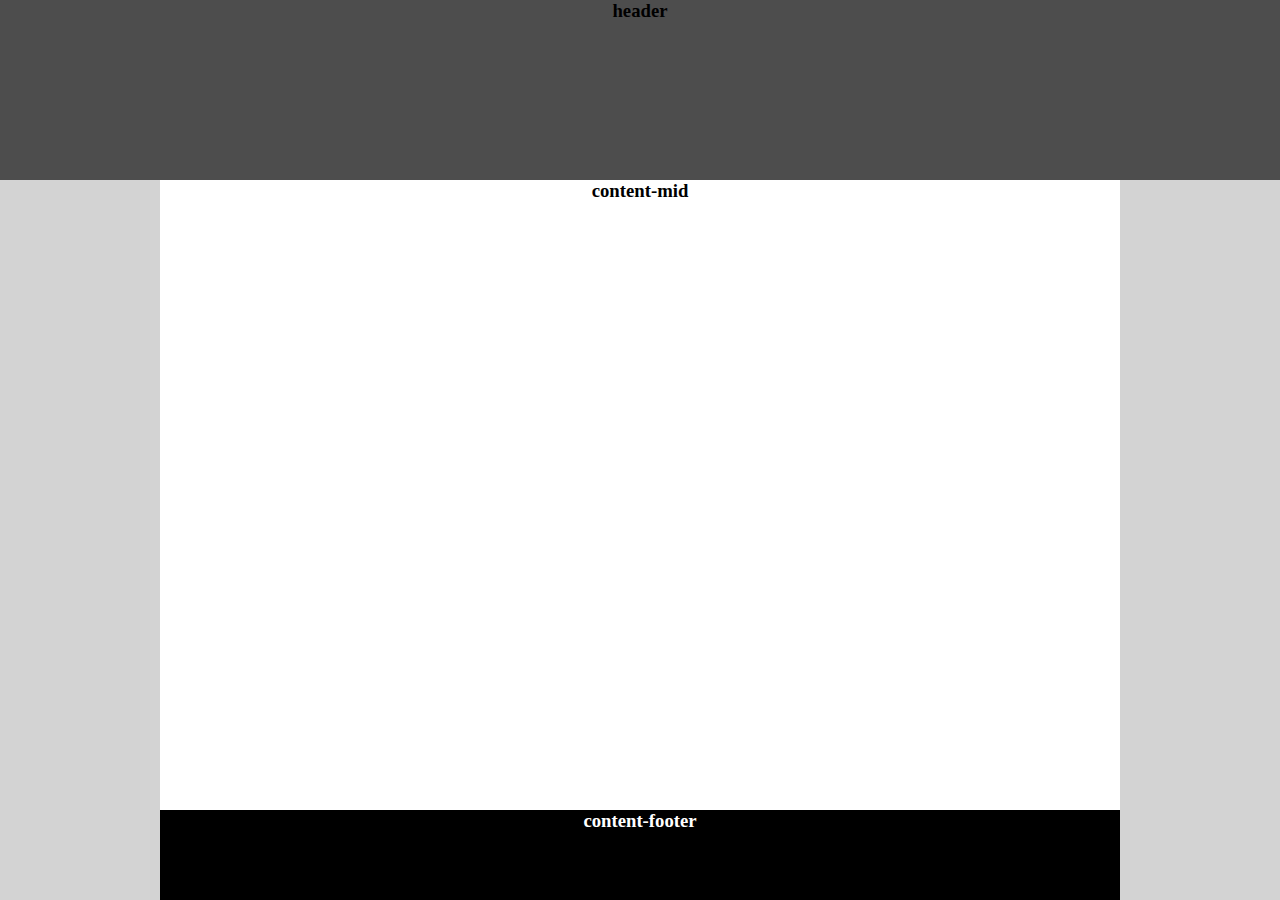
<file: first/index.html>
<!-- Put your HTML HERE, make sure to connect your index.css sheet -->
<!DOCTYPE html>
<html lang="en">
<head>
    <meta charset="UTF-8">
    <meta name="viewport" content="width=device-width, initial-scale=1.0">
    <link rel="stylesheet" href="index.css">
    <title>Casey Wk1 Day2 Afternoon Assignment#1</title>
</head>
<body>
    <main class="main-wrapper">
        <header class="header">
            <h3>header</h3>
        </header>

        <section class="main-section">

            <div class="content-mid">
                <h3>content-mid</h3>
            </div>

            <div class="content-footer">
                <h3>content-footer</h3>
            </div>
            
        </section>
    </main>
</body>
</html>
</file>
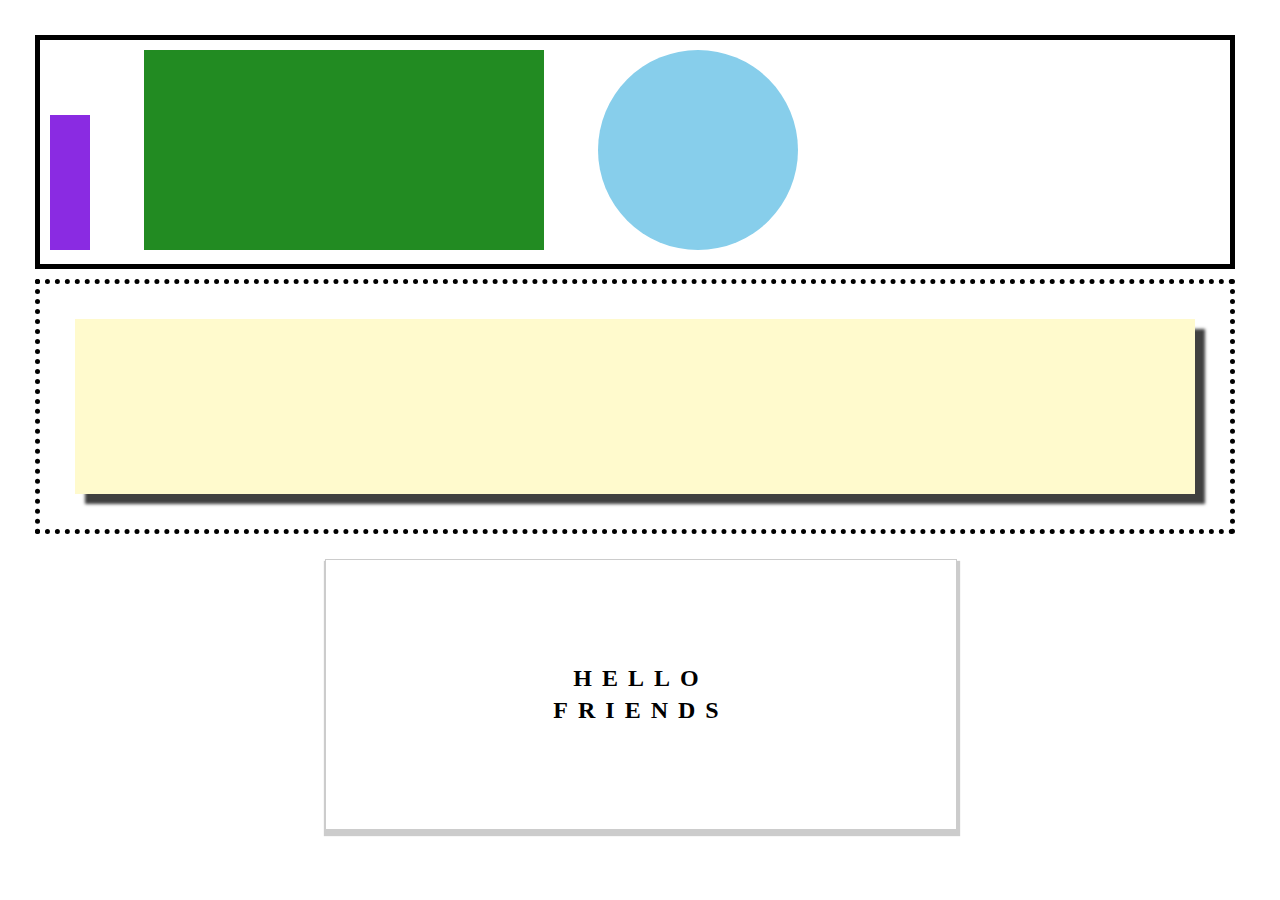
<file: second/index.html>
<!-- Put your HTML HERE, make sure to connect your index.css sheet -->
<!DOCTYPE html>
<html lang="en">
<head>
    <meta charset="UTF-8">
    <meta name="viewport" content="width=device-width, initial-scale=1.0">
    <title>Casey Wk1 Day2 Afternoon Assignment#2</title>
    <!-- <link rel="stylesheet" href="../reset.css"> -->
    <link rel="stylesheet" href="index.css".css">
</head>
<body>
    <div class="top-content">
        <div id="purple-rec"></div>
        <div id="green-rec"></div>
        <div id="blue-cir"></div>
    </div>

    <div class="middle-content">
        <div id="tan-rec"></div>
    </div>

    <div class="bottom-content">
        <h2>HELLO</h2>
        <h2>FRIENDS</h2>
    </div>
    
</body>
</html>
</file>
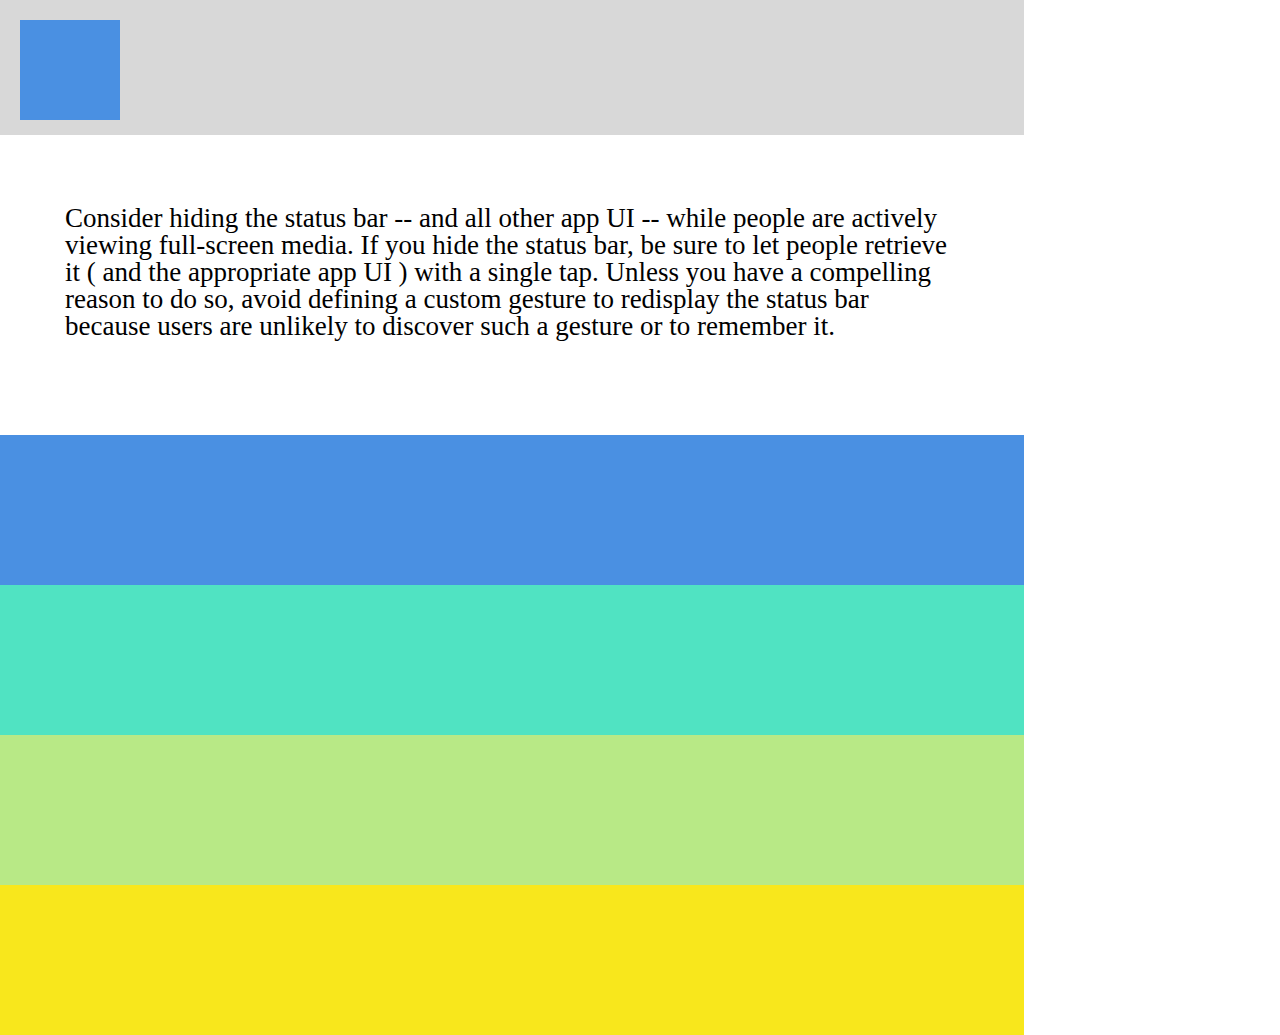
<file: third/index.html>
<!-- Put your HTML HERE, make sure to connect your index.css sheet -->
<!DOCTYPE html>
<html lang="en">
<head>
    <meta charset="UTF-8">
    <meta name="viewport" content="width=device-width, initial-scale=1.0">
    <link rel="stylesheet" href="../reset.css".css">
    <link rel="stylesheet" href="index.css">
    <title>Casey Wk1 Day2 Afternoon Assignment#3</title>
</head>
<body>
    <header>
        <div id="square-blue"></div>
    </header>

    <div class="div-text">
        <p>Consider hiding the status bar -- and all other app UI -- 
            while people are actively viewing full-screen media. 
            If you hide the status bar, be sure to let people retrieve it 
            ( and the appropriate app UI ) with a single tap. Unless you 
            have a compelling reason to do so, avoid defining a custom gesture
             to redisplay the status bar because users are unlikely to discover 
             such a gesture or to remember it.
        </p>
    </div>

    <div class="color-bars" id="bar-blue"></div>
    <div class="color-bars" id="bar-blue_green"></div>
    <div class="color-bars" id="bar-green"></div>
    <div class="color-bars" id="bar-yellow"></div>
</body>
</html>
</file>
<file: first/index.css>
body {
    background-color: lightgrey;
    width: 100%;
    height: 100%;
    margin: 0;
}

.header {
    background-color: #4d4d4d;
    width: 100%;
    height: 20vh;
}

.content-mid {
    background-color: white;
    width: 75%;
    height: 70vh;
    margin: 0 auto;
}


.content-footer {
    background-color: black;
    width: 75%;
    height: 10vh;
    margin: 0 auto;
    color: white;
}

h3 {
    margin: 0px;
    text-align: center;
}
</file>
<file: second/index.css>
body {
    margin: 0;
    padding: 25px
}

/* ----------Top---------- */
.top-content {
    border: 5px solid black;
    width: 1200px;
    padding: 10px;
    margin: 10px;
    box-sizing: border-box;

}

#purple-rec {
    background-color: #8a2be2;
    height: 120px;
    width: 40px;
    padding-top: 15px;
    display: inline-block;
}

#green-rec {
    background-color: #228b22;
    height: 200px;
    width: 400px;
    display: inline-block;
    margin-left: 50px;
}

#blue-cir {
    background-color: #87ceeb;
    border-radius: 50%;
    height: 200px;
    width: 200px;
    display: inline-block;
    margin-left: 50px;

}

/* ----------Middle---------- */
.middle-content {
    border: 5px dotted black;
    width: 1200px;
    padding: 10px;
    margin: 10px;
    box-sizing: border-box;
}

#tan-rec {
    background-color: #fffacd;
    height: 175px;
    margin: 25px;
    box-shadow: 10px 10px 3px 0px #404040;
}

/* ----------Bottom---------- */
.bottom-content {
    background-color: white;
    border: 1px solid #cccccc;
    box-shadow: 1px 4px 1px 2px #cccccc;
    width: 600px;
    /* height: 200px; */
    margin: 15px 300px;
    padding: 100px 15px 100px 15px;
    display: inline-block;
}

.bottom-content h2 {
    text-align: center;
    margin: 5px auto;
    letter-spacing: 10px;
}
</file>
<file: third/index.css>
body {
    height: 1024px;
    width: 1024px;
    margin: 0;
    padding: 0;
}

/* ----------Header----------*/
header {
    background-color: #d8d8d8;
    width: 100%;
    height: 125px;
    padding-top: 10px;
}

#square-blue {
    background-color: #4a90e2;
    height: 100px;
    width: 100px;
    float: left;
    margin: 10px 20px 10px 20px;
}


/* ----------All divs----------*/
div {
    width: 100%;
}

/* ----------Div w/ Text----------*/
.div-text {
    height: 300px;
    box-sizing: border-box;
    padding: 70px 65px 20px 65px;
}

p {
    margin: 0px;
    text-align: left;
    font-size: 27px;
}

/* ----------Colored divs----------*/
.color-bars {
    height: 150px;
    box-sizing: border-box;
}

#bar-blue {
    background-color: #4a90e2;
}

#bar-blue_green {
    background-color: #50e3c2;
}

#bar-green {
    background-color: #b8e986;
}

#bar-yellow {
    background-color: #f8e71c;
}
</file>
